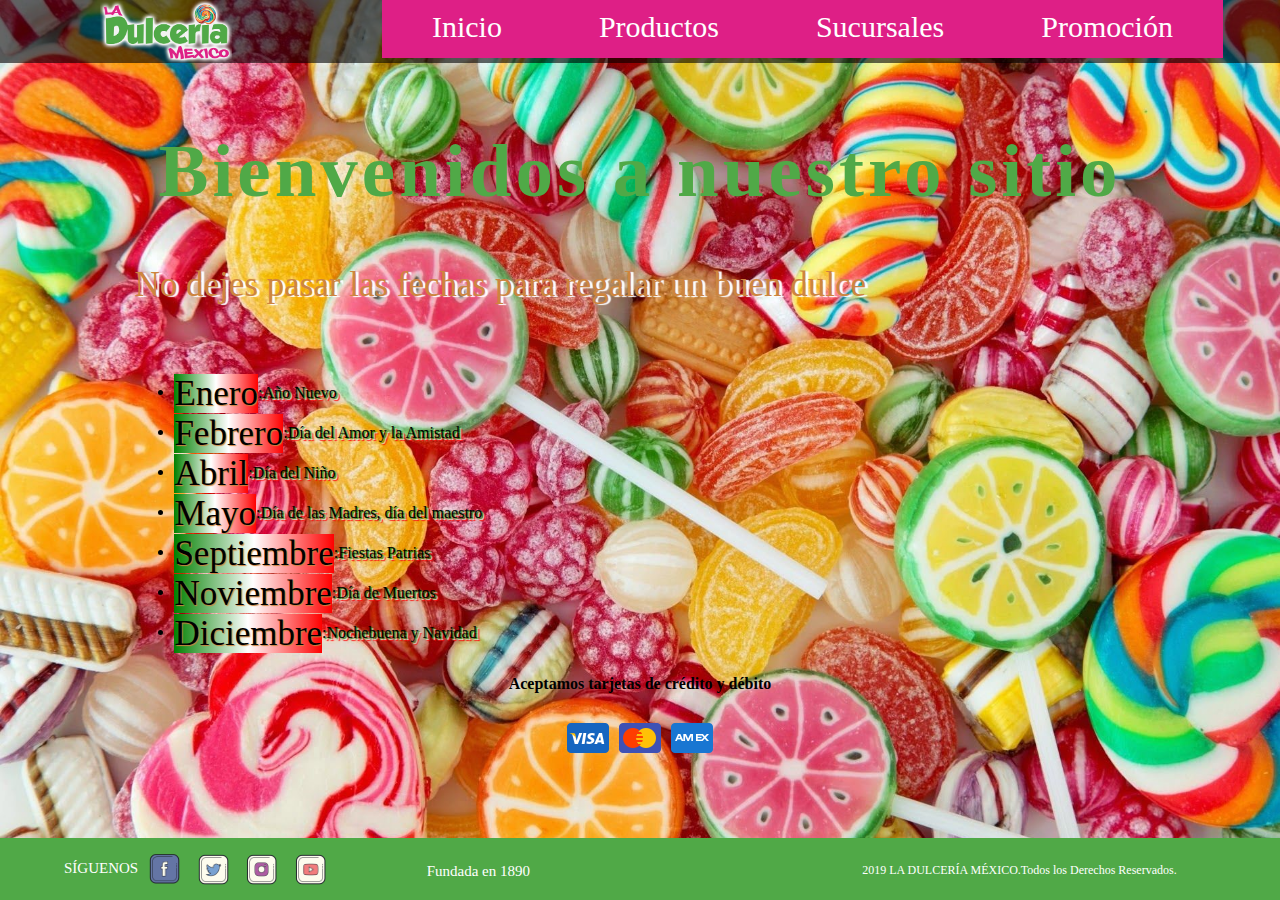
<file: index.html>
<!DOCTYPE html>
<html lang="es">
<head>
	<meta charset="UTF-8">
	<title>La Dulcería México</title>
	<link rel="stylesheet" href="css/style.css">
	<link rel="shortcut icon" href="img/icons8-christmas-candy-100.png">
</head>
<body>
	<header>
		<nav>
			<a href="#" title="logo"><img src="img/logo.png" alt="Logo Dulcería"></a>
			<ul>
				<li><a href="index.html">Inicio</a></li>
				<li><a href="Productos.html">Productos</a></li>
				<li><a href="Sucursales.html">Sucursales</a></li>
				<li><a href="Promocion.html">Promoción</a></li>
			</ul>
		</nav>
	</header>
	<main>
		<div class="contenedor">
			<h1 id="bienvenida">Bienvenidos a nuestro sitio</h1>
			<div>
				<p id="titulo_fechas"> No dejes pasar las fechas para regalar un buen dulce</p> <br>
				<ul>
					<li class="meses"><span>Enero</span>:Año Nuevo</li>
					<li class="meses"><span>Febrero</span>:Día del Amor y la Amistad</li>
					<li class="meses"><span>Abril</span>:Día del Niño</li>
					<li class="meses"><span>Mayo</span>:Día de las Madres, día del maestro</li>
					<li class="meses"><span>Septiembre</span>:Fiestas Patrias</li>
					<li class="meses"><span>Noviembre</span>:Día de Muertos</li>
					<li class="meses"><span>Diciembre</span>:Nochebuena y Navidad</li>
				</ul>
				<center>	
					<h4>Aceptamos tarjetas de crédito y débito</h4>
					<img src="img/icons8-visa-48.png" alt="">
					<img src="img/icons8-mastercard-48.png" alt="">
					<img src="img/icons8-american-express-48.png" alt="">
				</center>
			</div>
		</div>
	</main>
	<footer>
		<div class="redes">
			<span>SÍGUENOS</span>
			<a href="https://es-la.facebook.com/" target="_blank"><img src="img/icons8-facebook-100.png" alt=""></a>
			<a href="https://twitter.com/login?lang=es" target="_blank"><img src="img/icons8-twitter-100.png" alt=""></a>
			<a href="https://www.instagram.com/?hl=es-la" target="_blank"><img src="img/icons8-instagram-100.png" alt=""></a>
			<a href="https://www.youtube.com/?hl=es-419&gl=MX" target="_blank"><img src="img/icons8-play-button-100.png" alt=""></a>
		</div>
		<span>Fundada en 1890</span>
		<span>2019 LA DULCERÍA MÉXICO.Todos los Derechos Reservados. </span>
	</footer>
</body>
</html>
</file>
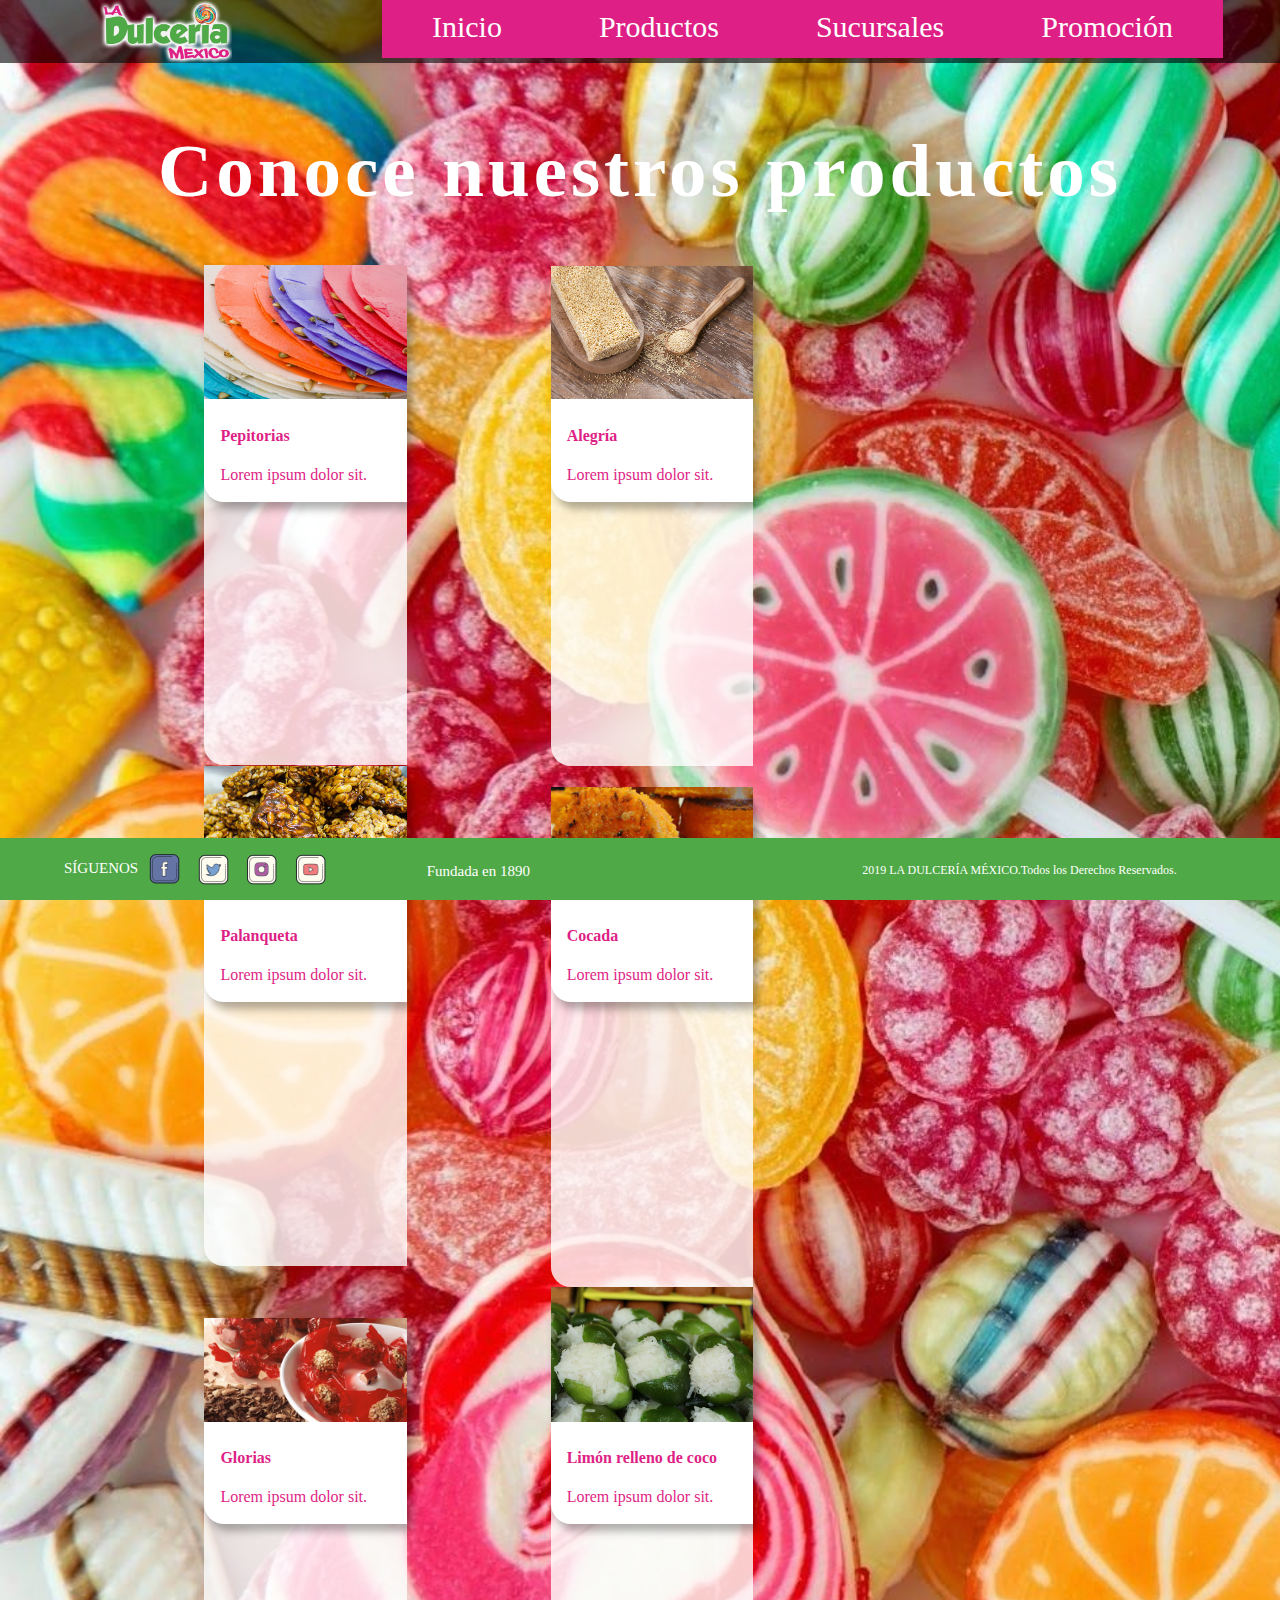
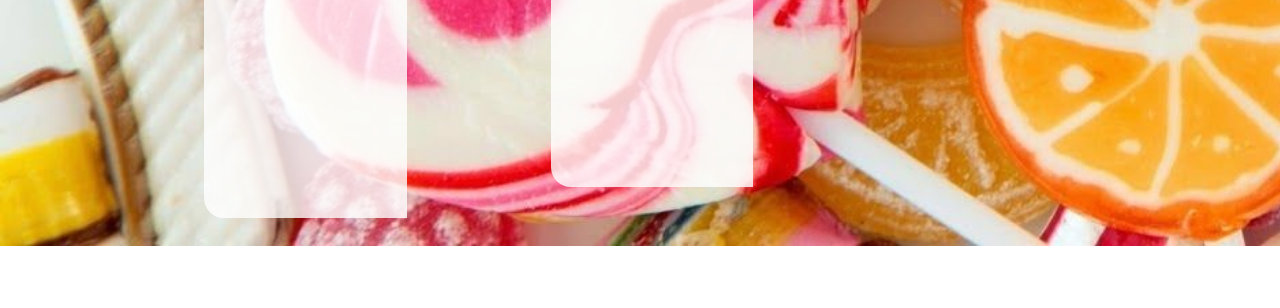
<file: Productos.html>
<!DOCTYPE html>
<html lang="es">
<head>
	<meta charset="UTF-8">
	<title>La Dulcería México</title>
	<link rel="stylesheet" href="css/style.css">
	<link rel="shortcut icon" href="img/icons8-christmas-candy-100.png">
</head>
<body>
	<header>
		<nav>
			<a href="#" title="logo"><img src="img/logo.png" alt="Logo Dulcería"></a>
			<ul>
				<li><a href="index.html">Inicio</a></li>
				<li><a href="Productos.html">Productos</a></li>
				<li><a href="Sucursales.html">Sucursales</a></li>
				<li><a href="Promocion.html">Promoción</a></li>
			</ul>
		</nav>
	</header>
	<main>
		<div class="contenedor">
		<h1 id="productos">Conoce nuestros productos</h1>

		<section class="listado">
			<div class="card">
				<img src="img/dulce1.jpg" alt="" width="100%">
				<div class="contenedor_card">
					<h4>Pepitorias
					</h4>
					<p>Lorem ipsum dolor sit.</p>					
				</div>
			</div>
		</section>

		<section class="listado">
			<div class="card">
				<img src="img/dulce2.jpg" alt="" width="100%">
				<div class="contenedor_card">
					<h4>Alegría
					</h4>
					<p>Lorem ipsum dolor sit.</p>					
				</div>
			</div>
			</section>

			<section class="listado">
			<div class="card">
				<img src="img/dulce3.jpg" alt="" width="100%">
				<div class="contenedor_card">
					<h4>Palanqueta
					</h4>
					<p>Lorem ipsum dolor sit.</p>					
				</div>
			</div>
			</section>

			<section class="listado">
			<div class="card">
				<img src="img/dulce4.jpg" alt="" width="100%">
				<div class="contenedor_card">
					<h4>Cocada
					</h4>
					<p>Lorem ipsum dolor sit.</p>					
				</div>
			</div>
			</section>

			<section class="listado">
			<div class="card">
				<img src="img/dulce5.jpg" alt="" width="100%">
				<div class="contenedor_card">
					<h4>Glorias
					</h4>
					<p>Lorem ipsum dolor sit.</p>					
				</div>
			</div>
			</section>

			<section class="listado">
			<div class="card">
				<img src="img/dulce6.jpg" alt="" width="100%">
				<div class="contenedor_card">
					<h4>Limón relleno de coco
					</h4>
					<p>Lorem ipsum dolor sit.</p>					
				</div>
			</div>
		</div>
		</section>

	</main>
	<footer>
		<div class="redes">
			<span>SÍGUENOS</span>
			<a href="https://es-la.facebook.com/" target="_blank"><img src="img/icons8-facebook-100.png" alt=""></a>
			<a href="https://twitter.com/login?lang=es" target="_blank"><img src="img/icons8-twitter-100.png" alt=""></a>
			<a href="https://www.instagram.com/?hl=es-la" target="_blank"><img src="img/icons8-instagram-100.png" alt=""></a>
			<a href="https://www.youtube.com/?hl=es-419&gl=MX" target="_blank"><img src="img/icons8-play-button-100.png" alt=""></a>
		</div>
		<span>Fundada en 1890</span>
		<span>2019 LA DULCERÍA MÉXICO.Todos los Derechos Reservados. </span>
	</footer>
</body>
</html>
</file>
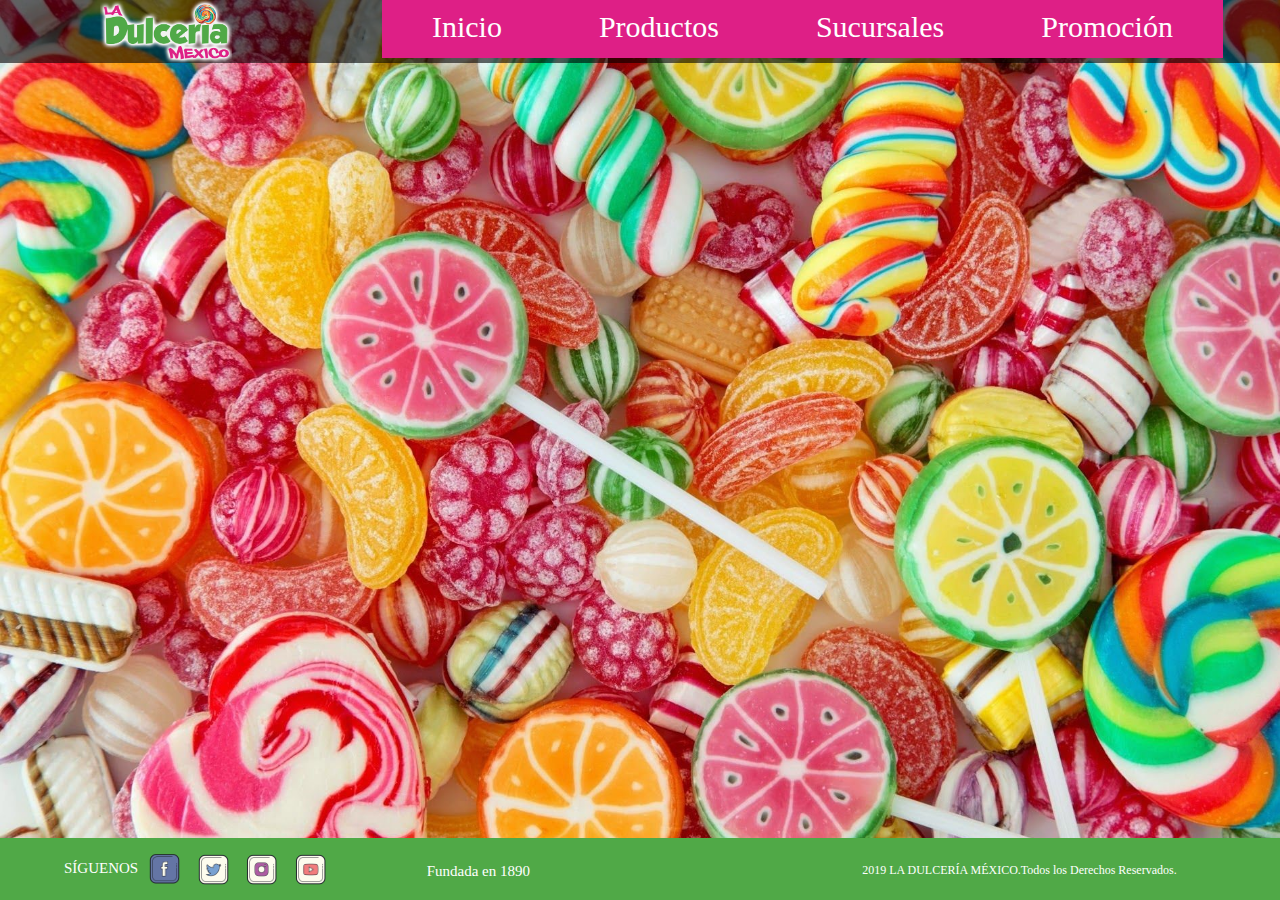
<file: Promocion.html>
<!DOCTYPE html>
<html lang="es">
<head>
	<meta charset="UTF-8">
	<title>La Dulcería México</title>
	<link rel="stylesheet" href="css/style.css">
	<link rel="shortcut icon" href="img/icons8-christmas-candy-100.png">
</head>
<body>
	<header>
		<nav>
			<a href="#" title="logo"><img src="img/logo.png" alt="Logo Dulcería"></a>
			<ul>
				<li><a href="index.html">Inicio</a></li>
				<li><a href="Productos.html">Productos</a></li>
				<li><a href="Sucursales.html">Sucursales</a></li>
				<li><a href="Promocion.html">Promoción</a></li>
			</ul>
		</nav>
	</header>
	<main>
		<div class="contenedor"></div>
	</main>
	<footer>
		<div class="redes">
			<span>SÍGUENOS</span>
			<a href="https://es-la.facebook.com/" target="_blank"><img src="img/icons8-facebook-100.png" alt=""></a>
			<a href="https://twitter.com/login?lang=es" target="_blank"><img src="img/icons8-twitter-100.png" alt=""></a>
			<a href="https://www.instagram.com/?hl=es-la" target="_blank"><img src="img/icons8-instagram-100.png" alt=""></a>
			<a href="https://www.youtube.com/?hl=es-419&gl=MX" target="_blank"><img src="img/icons8-play-button-100.png" alt=""></a>
		</div>
		<span>Fundada en 1890</span>
		<span>2019 LA DULCERÍA MÉXICO.Todos los Derechos Reservados. </span>
	</footer>
</body>
</html>
</file>
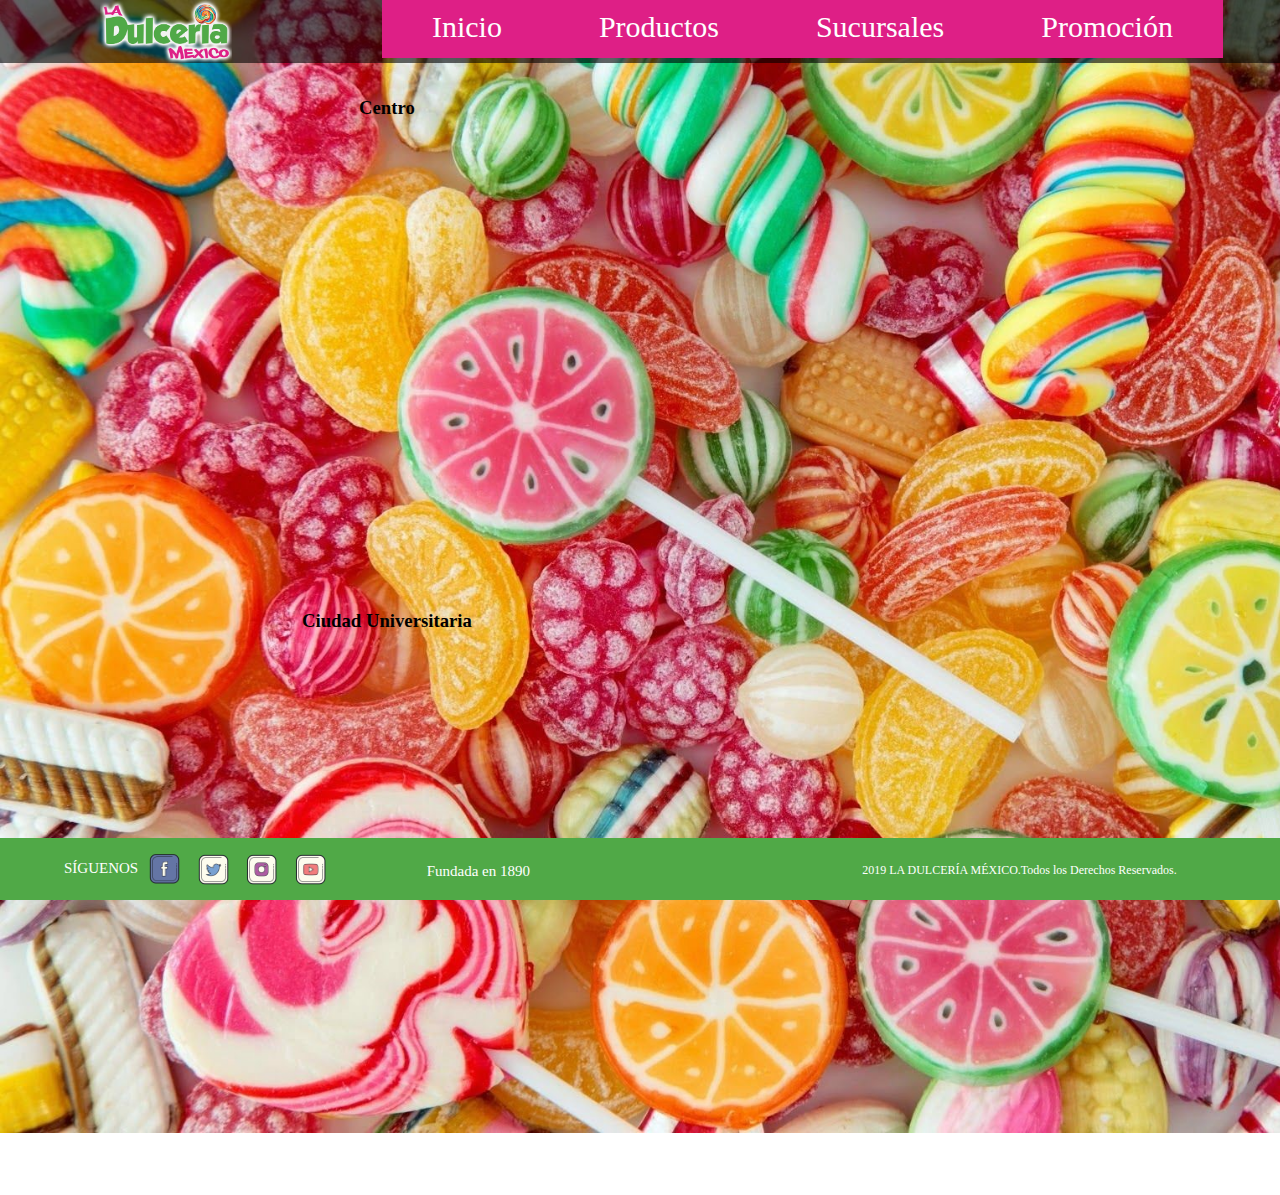
<file: Sucursales.html>
<!DOCTYPE html>
<html lang="es">
<head>
	<meta charset="UTF-8">
	<title>La Dulcería México</title>
	<link rel="stylesheet" href="css/style.css">
	<link rel="shortcut icon" href="img/icons8-christmas-candy-100.png">
</head>
<body>
	<header>
		<nav>
			<a href="#" title="logo"><img src="img/logo.png" alt="Logo Dulcería"></a>
			<ul>
				<li><a href="index.html">Inicio</a></li>
				<li><a href="Productos.html">Productos</a></li>
				<li><a href="Sucursales.html">Sucursales</a></li>
				<li><a href="Promocion.html">Promoción</a></li>
			</ul>
		</nav>
	</header>
	<main>
		<div class="contenedor">
			<div class="ubicacion">
				<h3>Centro</h3>
				<iframe src="https://www.google.com/maps/embed?pb=!1m18!1m12!1m3!1d3762.4445058118877!2d-99.14399008561777!3d19.43639294559708!2m3!1f0!2f0!3f0!3m2!1i1024!2i768!4f13.1!3m3!1m2!1s0x85d1f92ba474511f%3A0xe3e8aa787a136469!2sBellas+Artes!5e0!3m2!1ses!2smx!4v1560527585995!5m2!1ses!2smx" width="600" height="450" frameborder="0" style="border:0" allowfullscreen></iframe>
			</div>
		</div>
		<div class="contenedor">
			<div class="ubicacion">
				<h3>Ciudad Universitaria</h3>
				<iframe src="https://www.google.com/maps/embed?pb=!1m18!1m12!1m3!1d3764.8648171341383!2d-99.18692048561938!3d19.331671448910782!2m3!1f0!2f0!3f0!3m2!1i1024!2i768!4f13.1!3m3!1m2!1s0x85ce00015be0a713%3A0x3fc11681a8244370!2sFacultad+de+Ingenier%C3%ADa%2C+UNAM!5e0!3m2!1ses!2smx!4v1560528069500!5m2!1ses!2smx" width="600" height="450" frameborder="0" style="border:0" allowfullscreen></iframe>
			</div>
		</div>
	</main>
	<footer>
		<div class="redes">
			<span>SÍGUENOS</span>
			<a href="https://es-la.facebook.com/" target="_blank"><img src="img/icons8-facebook-100.png" alt=""></a>
			<a href="https://twitter.com/login?lang=es" target="_blank"><img src="img/icons8-twitter-100.png" alt=""></a>
			<a href="https://www.instagram.com/?hl=es-la" target="_blank"><img src="img/icons8-instagram-100.png" alt=""></a>
			<a href="https://www.youtube.com/?hl=es-419&gl=MX" target="_blank"><img src="img/icons8-play-button-100.png" alt=""></a>
		</div>
		<span>Fundada en 1890</span>
		<span>2019 LA DULCERÍA MÉXICO.Todos los Derechos Reservados. </span>
	</footer>
</body>
</html>
</file>
<file: css/style.css>
body{
	background-image: url("../img/dulcesFondo.jpg");
	background-repeat: no-repeat;
	background-size: cover;
}
nav{
	background-color: rgba(0,0,0,0.6);
	position: fixed;
	left: 0;
	top: 0;
	width: 100%;
	height: auto;
	z-index:99;
}
nav a > img{
	height: 63px;
	margin-left: 100px;
	vertical-align: bottom;
}
nav ul{
	display: inline-block;
	position: absolute;
	margin-left: 110px;
	margin-top: 10px;
}
nav ul>li{
	list-style: none;
	display: inline;
	background-color: #DE1F86;
	padding:15px 50px;
	margin-right: -7px;
	font-size: 30px;
}
li a{
	text-decoration: none;
	color: white;
}
footer{
	width: 100%;
	height: 50px;
	position: fixed;
	bottom: 0px;
	left: 0px;
	background-color: #50A947;
	padding-top: 12px;
}
.redes{
	display: inline-block;
	position: absolute;
	top:15%;
	left:5%;
	color: white;
	font-size: 15px;
}
.redes a > img{
	height: 45px;
	vertical-align: middle;
}
footer > span{
	float: right;
	color: white;
	position: relative;
	top:25%;
	font-size: 12px;
}
footer div + span{
	float: top;
	right:750px;
	font-size: 15px;
}
main{
	position:relative;
	top: 70px;
	display: inline-block;
	padding-bottom: 90px;
	width: 100%;
}
.contenedor{
	margin-left: 10%;
	margin-right: 10%;
}
#bienvenida{
	text-align: center;
	color: #50A947;
	font-size: 75px;
	letter-spacing: 4px;
}
.meses{
	text-shadow: 1.5px 1.5px 1.5px green, 2.5px 2.5px 1px white,3.5px 3.5px 1px  red
}
li > span{
	font-size: 35px;
	vertical-align: middle;
	background-image: linear-gradient(to right, green, white, red);
	text-shadow: 1px 1px 1px peru;
}
#titulo_fechas{
	font-size: 35px;
	color:peru;
	text-shadow: 3px 1px 1px white;
}

#productos{
	text-align: center;
	color: white;
	font-size: 75px;
	letter-spacing: 4px;
}
.listado{
	background-color: rgba(255,255,255,0.8);
	width: 20%;
	height: 500px;
	border-radius: 0 0 0 20px;
	display: inline-block;
	margin:0px 70px;
}
.card{
	box-shadow: 5px 7px 8px 0 rgba(0,0,0,0.3);
	width: 100%;
	border-radius: 0px 20px;
	background-color: white;
	color: #DE1F86;
	display: inline-block;
	margin-bottom: 15px;
}
.contenedor_card{
	padding:2px 16px;
}
.ubicacion{
	display: inline-block;
	padding:0 25px;
	margin-right: 0%;
	text-align: center;
	width: 45%;
}
div.ubicación >h3{
	background-color: pink;
	padding: 20px 0px;
	border-radius: 15px;
	color: white;
}
</file>
